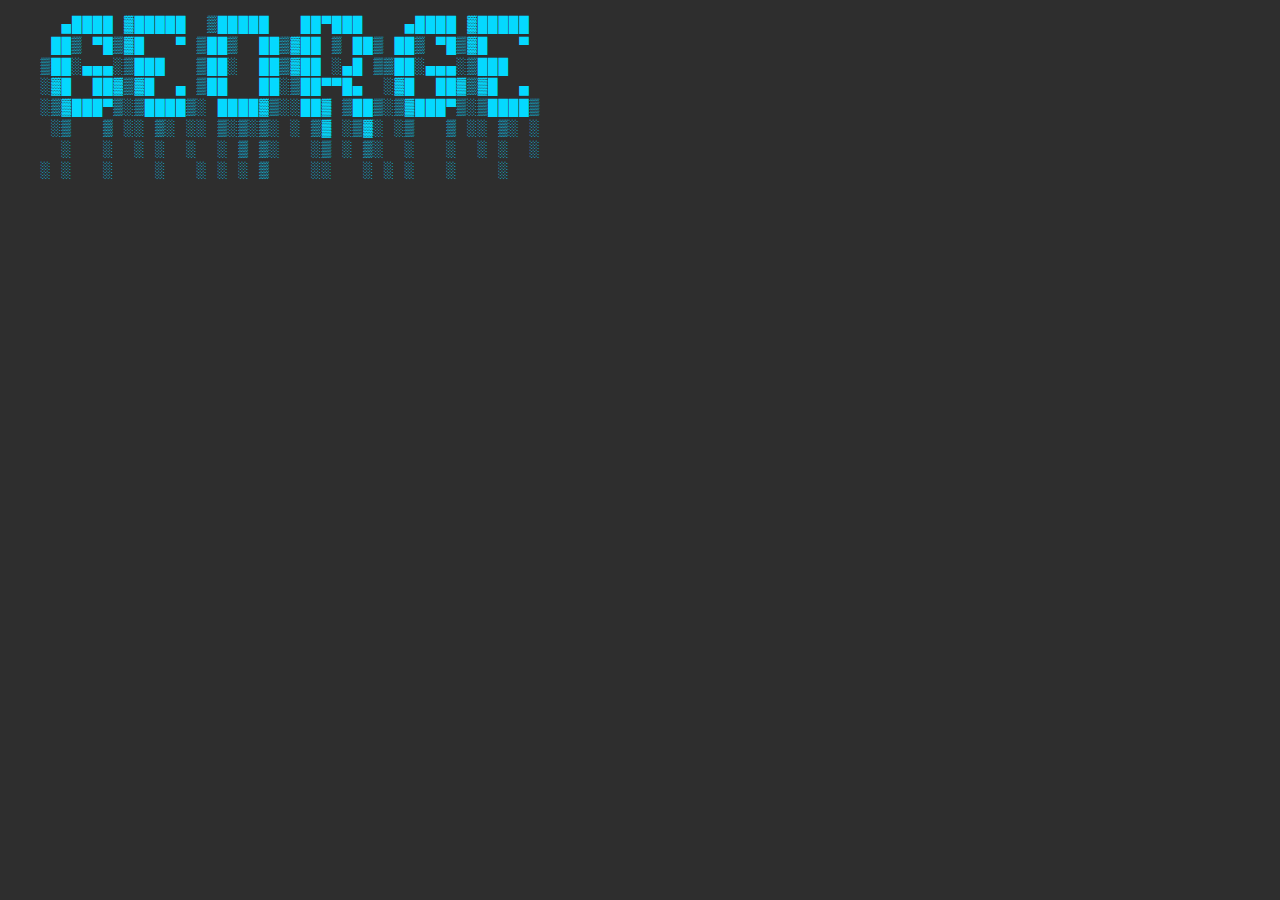
<file: index.html>
<!DOCTYPE html><html><head>
   <title>George - Cybersecurity</title>
   <meta name="description" content="Cybersecurity Professional">
   <meta name="keywords" content="Cybersecurity">
   <meta name="author" content="George"> 
  <meta charset="utf-8">
  <meta http-equiv="X-UA-Compatible" content="IE=edge">
  <meta name="viewport" content="width=device-width, initial-scale=1">
  <title>George| PenTest Terminal</title>
  <link rel="stylesheet" type="text/css" media="screen" href="css/style.css">
  <link rel="icon" type="image/x-icon" href="images/fav-icon.png">

  </head>
  <body>
    <div id="terminal">
      <a id="before"></a>
    </div>
    <div id="command" onclick="$('texter').focus();">
      <textarea type="text" id="texter" onkeyup="typeIt(this, event)" onkeydown="typeIt(this, event); 
                   moveIt(this.value.length, event)" onkeypress="typeIt(this, event);" autofocus=""></textarea>
      <div id="liner">
        <span id="typer"></span><b class="cursor" id="cursor">█</b>
      </div>
    </div>
    <script src="js/caret.js"></script>
    <script src="js/commands.js"></script>
    <script src="js/main.js"></script>
</body></html>
</file>
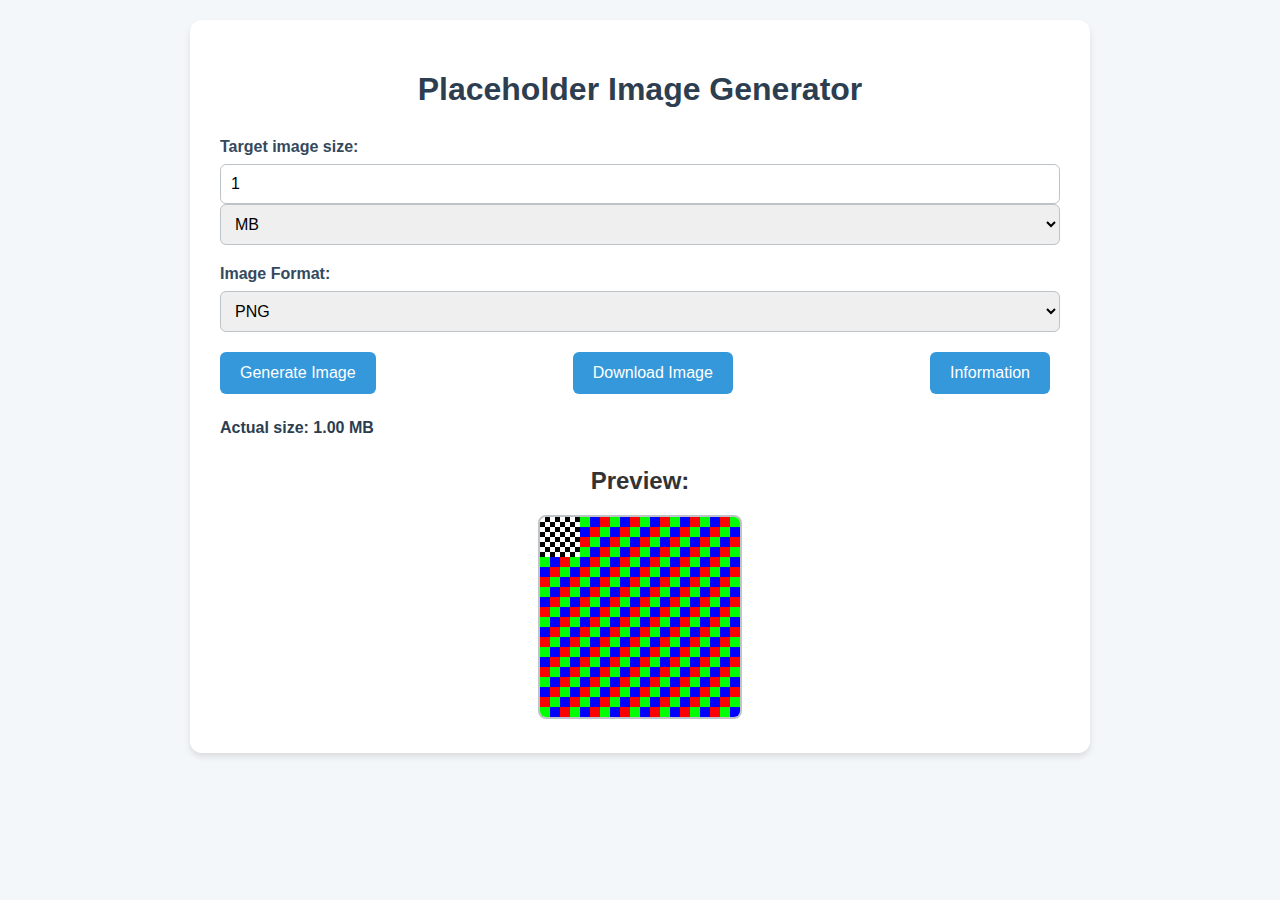
<file: image_gen.html>
<!DOCTYPE html>
<html lang="en">
<head>
    <meta charset="UTF-8">
    <meta name="viewport" content="width=device-width, initial-scale=1.0">
    <title>Placeholder Image Generator</title>
    <style>
        body {
            font-family: 'Segoe UI', Tahoma, Geneva, Verdana, sans-serif;
            max-width: 900px;
            margin: 0 auto;
            padding: 20px;
            background-color: #f4f7f9;
            color: #333;
        }
        .container {
            background-color: white;
            border-radius: 12px;
            padding: 30px;
            box-shadow: 0 4px 6px rgba(0,0,0,0.1);
        }
        h1 {
            color: #2c3e50;
            text-align: center;
            margin-bottom: 30px;
        }
        .input-group {
            margin-bottom: 20px;
        }
        label {
            display: block;
            margin-bottom: 8px;
            color: #34495e;
            font-weight: bold;
        }
        input, select {
            width: 100%;
            padding: 10px;
            border: 1px solid #bdc3c7;
            border-radius: 6px;
            box-sizing: border-box;
            font-size: 16px;
        }
        button {
            background-color: #3498db;
            color: white;
            padding: 12px 20px;
            border: none;
            border-radius: 6px;
            cursor: pointer;
            font-size: 16px;
            transition: background-color 0.3s;
            margin-right: 10px;
            margin-bottom: 10px;
        }
        button:hover {
            background-color: #2980b9;
        }
        #previewContainer {
            text-align: center;
            margin-top: 30px;
        }
        #previewCanvas {
            max-width: 100%;
            height: auto;
            border: 2px solid #bdc3c7;
            border-radius: 8px;
        }
        #sizeInfo {
            margin-top: 15px;
            font-weight: bold;
            color: #2c3e50;
        }
        .button-group {
            display: flex;
            flex-wrap: wrap;
            justify-content: space-between;
        }
        #infoModal {
            display: none;
            position: fixed;
            z-index: 1;
            left: 0;
            top: 0;
            width: 100%;
            height: 100%;
            overflow: auto;
            background-color: rgba(0,0,0,0.4);
        }
        .modal-content {
            background-color: #fefefe;
            margin: 5% auto;
            padding: 20px;
            border: 1px solid #888;
            width: 90%;
            max-width: 800px;
            border-radius: 8px;
            max-height: 80vh;
            overflow-y: auto;
        }
        .close {
            color: #aaa;
            float: right;
            font-size: 28px;
            font-weight: bold;
            cursor: pointer;
        }
        .close:hover,
        .close:focus {
            color: black;
            text-decoration: none;
            cursor: pointer;
        }
        .info-section {
            margin-bottom: 20px;
        }
        .info-section h3 {
            color: #2c3e50;
        }
    </style>
</head>
<body>
    <div class="container">
        <h1>Placeholder Image Generator</h1>
        
        <div class="input-group">
            <label for="sizeInput">Target image size:</label>
            <input type="number" id="sizeInput" min="0.1" value="1" step="0.1">
            <select id="unitSelect">
                <option value="KB">KB</option>
                <option value="MB" selected>MB</option>
                <option value="GB">GB</option>
            </select>
        </div>
        
        <div class="input-group">
            <label for="formatSelect">Image Format:</label>
            <select id="formatSelect">
                <option value="png">PNG</option>
                <option value="jpeg">JPEG</option>
            </select>
        </div>
        
        <div class="button-group">
            <button onclick="generateImage()">Generate Image</button>
            <button onclick="downloadImage()" id="downloadButton" disabled>Download Image</button>
            <button onclick="showInfo()">Information</button>
        </div>
        
        <div id="sizeInfo"></div>
        
        <div id="previewContainer">
            <h2>Preview:</h2>
            <canvas id="previewCanvas"></canvas>
        </div>
    </div>

    <div id="infoModal">
        <div class="modal-content">
            <span class="close" onclick="closeInfo()">&times;</span>
            <h2>Information</h2>
            
            <div class="info-section">
                <h3>Use Cases</h3>
                <ul>
                    <li>Test avatar size limits for user profile uploads</li>
                    <li>Verify file size restrictions in content management systems</li>
                    <li>Create placeholder images for web design mockups</li>
                    <li>Test image upload functionality in web applications</li>
                    <li>Generate sample images for email attachment size testing</li>
                </ul>
            </div>

            <div class="info-section">
                <h3>Understanding Image Sizes</h3>
                <p>This tool aims to generate images close to your desired size. However, due to the intricacies of computer file storage and reporting mechanisms, there might be slight variations. Here's a more technical breakdown:</p>
                <ul>
                    <li><strong>File System Allocation:</strong> Computers allocate space for files in fixed-size "clusters" or "blocks." A block is the smallest unit of disk space that can be allocated to a file. Even if your image file's actual size is smaller than a block, the entire block is reserved. For example, if the block size is 4 KB, a 1 KB file will occupy 4 KB on disk, thus making the "Size on Disk" larger than the actual file size.</li>
                    <li><strong>Rounding and Reporting:</strong> Operating systems typically report file sizes in kilobytes (KB) or megabytes (MB), often rounding to two decimal places. This rounding can introduce small discrepancies in the reported size. For instance, a file that is exactly 1024 bytes (1 KB) may be displayed as 1.00 KB, while a file that is 1030 bytes might still be shown as 1.00 KB due to rounding conventions.</li>
                    <li><strong>Image Format Overhead:</strong> Image formats such as PNG and JPEG include additional data beyond the pixel data. This includes headers, metadata (like EXIF data), and potentially padding for alignment. These overheads add a small amount of extra data to the file, which contributes to the difference between the raw pixel data size and the actual file size.</li>
                    <li><strong>Compression Algorithms:</strong> Different image formats use various compression algorithms that affect the final file size. For example, PNG uses lossless compression, while JPEG uses lossy compression, leading to variations in file sizes even for the same image content.</li>
                    <li><strong>Filesystem Overhead:</strong> Beyond block allocation, filesystems may add their own metadata to files, such as timestamps, permissions, and other attributes. This can slightly increase the "Size on Disk" compared to the actual data size.</li>
                </ul>
                <p>For example, a 1 KB (1024 bytes) image may be reported as 1.00 KB (1024 bytes), but its "Size on Disk" might be 4.00 KB (4096 bytes) due to the file system's block size. Despite these variations, the tool strives to create an image as close as possible to your target size, but these technical factors can cause minor deviations.</p>
            </div>
            
            <div class="info-section">
                <h3>How This Tool Works</h3>
                <p>This tool generates a placeholder image by employing the following steps:</p>
                <ol>
                    <li><strong>Checkerboard Pattern Generation:</strong> The tool creates a checkerboard pattern using predefined colors. The pattern size and complexity can be adjusted to influence the image's data size.</li>
                    <li><strong>Dimension Adjustment:</strong> The tool calculates appropriate image dimensions to achieve the target file size. It iteratively refines the dimensions to match the desired size as closely as possible.</li>
                    <li><strong>Padding Data Addition:</strong> If the image's data size is slightly less than the target size, the tool appends padding bytes to reach the exact requested file size. This padding ensures the file meets the specified size precisely.</li>
                    <li><strong>Format Conversion:</strong> The tool converts the generated image into the selected format (PNG or JPEG). Each format has its own compression algorithms and overhead, which can slightly affect the final file size.</li>
                    <li><strong>Validation and Adjustment:</strong> The tool validates the generated file's size and, if necessary, makes further adjustments to ensure it meets the target size. This might involve tweaking the pattern, dimensions, or adding more padding data.</li>
                </ol>
                <p>The tool aims to create an image that adheres to the specified size as closely as possible. However, exact sizes may not always be achievable due to inherent constraints of image formats, compression algorithms, and file system allocations.</p>
            </div>
            
            <div class="info-section">
                <h3>Technical Details</h3>
                <p>Here are some additional technical details about how the tool operates:</p>
                <ul>
                    <li><strong>Color Space:</strong> The tool uses the RGB color space to generate the checkerboard pattern. Different colors can slightly affect the file size due to varying levels of compression efficiency.</li>
                    <li><strong>Resolution and DPI:</strong> The tool sets a default DPI (dots per inch) for the generated images, which can influence the perceived quality but generally doesn't affect the file size significantly.</li>
                    <li><strong>Data URI Conversion:</strong> The generated image is initially created as a data URI, which is then converted to a Blob for further processing and size adjustment.</li>
                    <li><strong>Error Handling:</strong> The tool includes mechanisms to handle potential errors during image generation, such as exceeding maximum dimensions or encountering unsupported formats.</li>
                </ul>
            </div>            
        </div>
    </div>

    <script>
        const CONFIG = {
            corner_cubicle: {
                colors: [[255, 255, 255], [0, 0, 0]],
                size_percentage: 0.025,
            },
            main_cubicle: {
                colors: [[255, 0, 0], [0, 255, 0], [0, 0, 255]],
                size: 50,
            }
        };

        const canvas = document.getElementById('previewCanvas');
        const ctx = canvas.getContext('2d');
        let generatedImageData = null;
        let actualSize = 0;

        function createCheckerboardImage(targetSize, imgFormat) {
            const cornerColors = CONFIG.corner_cubicle.colors;
            const mainColors = CONFIG.main_cubicle.colors;

            // Set minimum dimensions to ensure visibility
            let width = height = Math.max(100, Math.floor(Math.sqrt(targetSize * 10)));

            let cornerSquareSize = Math.max(5, Math.floor(CONFIG.corner_cubicle.size_percentage * Math.min(width, height)));
            let squareSize = Math.max(10, 2 * cornerSquareSize);

            const cornerAreaSquares = 8;
            let cornerAreaSize = cornerAreaSquares * cornerSquareSize;

            const maxCornerArea = 0.2 * Math.min(width, height);
            if (cornerAreaSize > maxCornerArea) {
                cornerSquareSize = Math.max(5, Math.floor(maxCornerArea / 8));
                squareSize = Math.max(10, 2 * cornerSquareSize);
                cornerAreaSize = cornerAreaSquares * cornerSquareSize;
            }

            width = Math.max(cornerAreaSize + squareSize, Math.floor((width - cornerAreaSize) / squareSize) * squareSize + cornerAreaSize);
            height = Math.max(cornerAreaSize + squareSize, Math.floor((height - cornerAreaSize) / squareSize) * squareSize + cornerAreaSize);

            canvas.width = width;
            canvas.height = height;

            // Draw corner cubicles
            for (let y = 0; y < cornerAreaSize; y += cornerSquareSize) {
                for (let x = 0; x < cornerAreaSize; x += cornerSquareSize) {
                    const color = cornerColors[(x / cornerSquareSize + y / cornerSquareSize) % cornerColors.length];
                    ctx.fillStyle = `rgb(${color[0]}, ${color[1]}, ${color[2]})`;
                    ctx.fillRect(x, y, cornerSquareSize, cornerSquareSize);
                }
            }

            // Draw main cubicles
            for (let y = 0; y < height; y += squareSize) {
                for (let x = 0; x < width; x += squareSize) {
                    if (x < cornerAreaSize && y < cornerAreaSize) continue;
                    const color = mainColors[((x / squareSize + y / squareSize) % mainColors.length)];
                    ctx.fillStyle = `rgb(${color[0]}, ${color[1]}, ${color[2]})`;
                    ctx.fillRect(x, y, squareSize, squareSize);
                }
            }

            return canvas.toDataURL(`image/${imgFormat}`);
        }

        function dataURItoBlob(dataURI) {
            const byteString = atob(dataURI.split(',')[1]);
            const mimeString = dataURI.split(',')[0].split(':')[1].split(';')[0];
            const ab = new ArrayBuffer(byteString.length);
            const ia = new Uint8Array(ab);
            for (let i = 0; i < byteString.length; i++) {
                ia[i] = byteString.charCodeAt(i);
            }
            return new Blob([ab], {type: mimeString});
        }

        function adjustImageSize(blob, targetSize) {
            const currentSize = blob.size;
            const diff = targetSize - currentSize;
            
            if (diff === 0) return blob;

            const paddingData = new Uint8Array(Math.abs(diff));
            return new Blob([blob, paddingData], {type: blob.type});
        }

        async function generateImage() {
            const sizeInput = parseFloat(document.getElementById('sizeInput').value);
            const unit = document.getElementById('unitSelect').value;
            const format = document.getElementById('formatSelect').value;
            
            const sizeMultiplier = { 'KB': 1024, 'MB': 1024 * 1024, 'GB': 1024 * 1024 * 1024 };
            let targetSize = Math.floor(sizeInput * sizeMultiplier[unit]);

            let currentSize = 0;
            let attempts = 0;
            const maxAttempts = 20;

            while (currentSize !== targetSize && attempts < maxAttempts) {
                generatedImageData = createCheckerboardImage(targetSize, format);
                let blob = dataURItoBlob(generatedImageData);
                blob = adjustImageSize(blob, targetSize);
                currentSize = blob.size;

                if (currentSize === targetSize) {
                    generatedImageData = URL.createObjectURL(blob);
                    break;
                }

                targetSize += (targetSize - currentSize);
                attempts++;
            }

            actualSize = currentSize;

            // Update preview
            const img = new Image();
            img.onload = function() {
                canvas.width = 200;
                canvas.height = 200;
                ctx.drawImage(img, 0, 0, img.width, img.height, 0, 0, canvas.width, canvas.height);
            }
            img.src = generatedImageData;

            // Enable download button and show size info
            document.getElementById('downloadButton').disabled = false;
            document.getElementById('sizeInfo').textContent = `Actual size: ${(actualSize / sizeMultiplier[unit]).toFixed(2)} ${unit}`;
        }

        function downloadImage() {
            if (generatedImageData) {
                const sizeInput = document.getElementById('sizeInput').value;
                const unit = document.getElementById('unitSelect').value;
                const format = document.getElementById('formatSelect').value;

                const link = document.createElement('a');
                link.download = `placeholder_${sizeInput}${unit}.${format}`;
                link.href = generatedImageData;
                link.click();
            }
        }

        function showInfo() {
            document.getElementById('infoModal').style.display = 'block';
        }

        function closeInfo() {
            document.getElementById('infoModal').style.display = 'none';
        }

        // Close the modal when clicking outside of it
        window.onclick = function(event) {
            if (event.target == document.getElementById('infoModal')) {
                closeInfo();
            }
        }

        // Initial generation
        generateImage();
    </script>
</body>
</html>
</file>
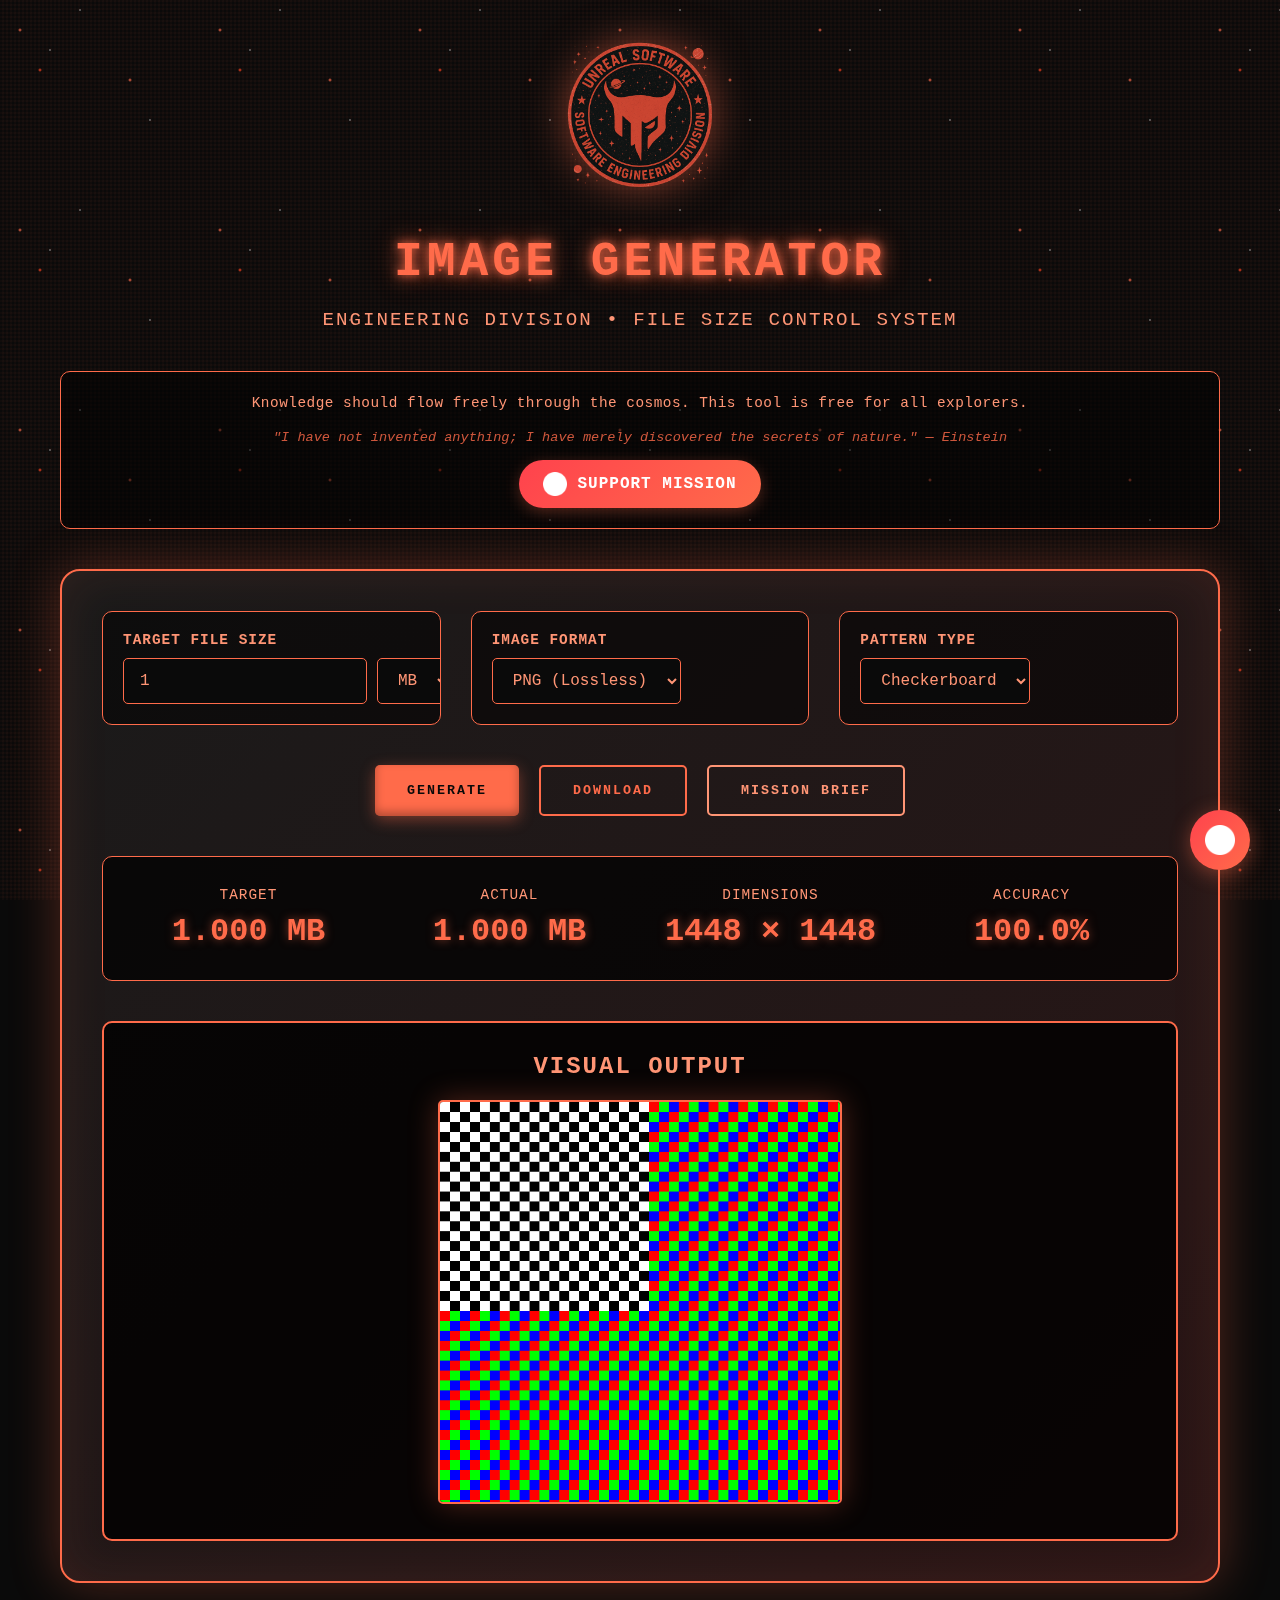
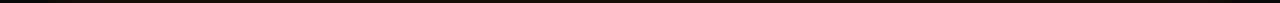
<file: placeholder-image-generator.html>
<!DOCTYPE html>
<html lang="en">
<head>
    <meta charset="UTF-8">
    <meta name="viewport" content="width=device-width, initial-scale=1.0">
    <title>Unreal Software - Placeholder Image Generator</title>
    <style>
        * {
            margin: 0;
            padding: 0;
            box-sizing: border-box;
        }

        body {
            font-family: 'Courier New', monospace;
            background: #0a0a0a;
            min-height: 100vh;
            color: #ff6b4a;
            overflow-x: hidden;
            position: relative;
        }

        /* Animated starfield background */
        body::before {
            content: '';
            position: fixed;
            top: 0;
            left: 0;
            width: 100%;
            height: 100%;
            background-image: 
                radial-gradient(2px 2px at 20px 30px, #ff6b4a, transparent),
                radial-gradient(2px 2px at 40px 70px, #ff4521, transparent),
                radial-gradient(1px 1px at 50px 50px, white, transparent),
                radial-gradient(1px 1px at 80px 10px, white, transparent),
                radial-gradient(2px 2px at 130px 80px, #ff6b4a, transparent),
                radial-gradient(1px 1px at 150px 120px, white, transparent);
            background-repeat: repeat;
            background-size: 200px 200px;
            animation: stars 200s linear infinite;
            z-index: -1;
        }

        @keyframes stars {
            from { transform: translateY(0); }
            to { transform: translateY(-2000px); }
        }

        /* Grid overlay effect */
        body::after {
            content: '';
            position: fixed;
            top: 0;
            left: 0;
            width: 100%;
            height: 100%;
            background-image: 
                repeating-linear-gradient(0deg, transparent, transparent 2px, rgba(255, 107, 74, 0.03) 2px, rgba(255, 107, 74, 0.03) 4px),
                repeating-linear-gradient(90deg, transparent, transparent 2px, rgba(255, 107, 74, 0.03) 2px, rgba(255, 107, 74, 0.03) 4px);
            z-index: -1;
        }

        .container {
            max-width: 1200px;
            margin: 0 auto;
            padding: 20px;
            position: relative;
            z-index: 1;
        }

        /* Header with logo */
        .header {
            text-align: center;
            margin-bottom: 40px;
            position: relative;
        }

        .logo {
            width: 150px;
            height: 150px;
            margin: 20px auto;
            filter: drop-shadow(0 0 20px rgba(255, 107, 74, 0.5));
            animation: float 3s ease-in-out infinite;
        }

        /* Support section */
        .support-section {
            margin: 30px 0;
            padding: 20px;
            background: rgba(0, 0, 0, 0.5);
            border: 1px solid #ff6b4a;
            border-radius: 10px;
            text-align: center;
            position: relative;
            overflow: hidden;
        }

        .support-section::before {
            content: '';
            position: absolute;
            top: 0;
            left: -100%;
            width: 100%;
            height: 1px;
            background: linear-gradient(90deg, transparent, #ff6b4a, transparent);
            animation: scan 4s linear infinite;
        }

        .support-text {
            color: #ff9575;
            margin-bottom: 15px;
            font-size: 0.9em;
            line-height: 1.6;
            letter-spacing: 0.5px;
        }

        .philosophy-quote {
            font-style: italic;
            color: #ff6b4a;
            margin: 15px 0;
            font-size: 0.85em;
            opacity: 0.8;
        }

        .patreon-button {
            display: inline-flex;
            align-items: center;
            gap: 10px;
            padding: 12px 24px;
            background: linear-gradient(135deg, #ff424d, #ff6b4a);
            color: white;
            text-decoration: none;
            border-radius: 25px;
            font-weight: bold;
            text-transform: uppercase;
            letter-spacing: 1px;
            transition: all 0.3s ease;
            box-shadow: 0 4px 15px rgba(255, 107, 74, 0.3);
        }

        .patreon-button:hover {
            transform: translateY(-2px);
            box-shadow: 0 6px 20px rgba(255, 107, 74, 0.5);
            background: linear-gradient(135deg, #ff6b4a, #ff9575);
        }

        .patreon-button img {
            width: 24px;
            height: 24px;
            filter: brightness(0) invert(1);
        }

        /* Floating support button */
        .floating-support {
            position: fixed;
            bottom: 30px;
            right: 30px;
            z-index: 999;
        }

        .floating-patreon {
            width: 60px;
            height: 60px;
            background: linear-gradient(135deg, #ff424d, #ff6b4a);
            border-radius: 50%;
            display: flex;
            align-items: center;
            justify-content: center;
            box-shadow: 0 4px 20px rgba(255, 107, 74, 0.4);
            transition: all 0.3s ease;
            animation: pulse 2s ease-in-out infinite;
            text-decoration: none;
        }

        .floating-patreon:hover {
            transform: scale(1.1);
            box-shadow: 0 6px 30px rgba(255, 107, 74, 0.6);
        }

        .floating-patreon img {
            width: 30px;
            height: 30px;
            filter: brightness(0) invert(1);
        }

        @keyframes pulse {
            0%, 100% { transform: scale(1); }
            50% { transform: scale(1.05); }
        }

        .floating-tooltip {
            position: absolute;
            bottom: 70px;
            right: 0;
            background: #1a1a1a;
            color: #ff9575;
            padding: 10px 15px;
            border-radius: 5px;
            border: 1px solid #ff6b4a;
            white-space: nowrap;
            opacity: 0;
            pointer-events: none;
            transition: opacity 0.3s ease;
            font-size: 0.9em;
        }

        .floating-support:hover .floating-tooltip {
            opacity: 1;
        }

        @keyframes float {
            0%, 100% { transform: translateY(0); }
            50% { transform: translateY(-10px); }
        }

        h1 {
            font-size: 3em;
            text-transform: uppercase;
            letter-spacing: 4px;
            margin: 20px 0;
            text-shadow: 
                0 0 10px rgba(255, 107, 74, 0.8),
                0 0 20px rgba(255, 107, 74, 0.6),
                0 0 30px rgba(255, 107, 74, 0.4);
            animation: glow 2s ease-in-out infinite alternate;
        }

        @keyframes glow {
            from { text-shadow: 0 0 10px rgba(255, 107, 74, 0.8), 0 0 20px rgba(255, 107, 74, 0.6), 0 0 30px rgba(255, 107, 74, 0.4); }
            to { text-shadow: 0 0 20px rgba(255, 107, 74, 0.8), 0 0 30px rgba(255, 107, 74, 0.6), 0 0 40px rgba(255, 107, 74, 0.4); }
        }

        .subtitle {
            font-size: 1.2em;
            color: #ff9575;
            text-transform: uppercase;
            letter-spacing: 2px;
            margin-bottom: 40px;
        }

        /* Main panel with retro-futuristic design */
        .main-panel {
            background: linear-gradient(135deg, #1a1a1a 0%, #2a1515 100%);
            border: 2px solid #ff6b4a;
            border-radius: 20px;
            padding: 40px;
            position: relative;
            overflow: hidden;
            box-shadow: 
                0 0 50px rgba(255, 107, 74, 0.3),
                inset 0 0 50px rgba(255, 107, 74, 0.1);
        }

        .main-panel::before {
            content: '';
            position: absolute;
            top: -2px;
            left: -2px;
            right: -2px;
            bottom: -2px;
            background: linear-gradient(45deg, #ff6b4a, #ff4521, #ff6b4a);
            border-radius: 20px;
            z-index: -1;
            animation: borderGlow 3s linear infinite;
        }

        @keyframes borderGlow {
            0%, 100% { opacity: 1; }
            50% { opacity: 0.5; }
        }

        /* Control sections */
        .controls {
            display: grid;
            grid-template-columns: repeat(auto-fit, minmax(280px, 1fr));
            gap: 30px;
            margin-bottom: 40px;
        }

        .control-group {
            background: rgba(0, 0, 0, 0.5);
            border: 1px solid #ff6b4a;
            border-radius: 10px;
            padding: 20px;
            position: relative;
            overflow: hidden;
        }

        .control-group::before {
            content: '';
            position: absolute;
            top: 0;
            left: -100%;
            width: 100%;
            height: 2px;
            background: linear-gradient(90deg, transparent, #ff6b4a, transparent);
            animation: scan 3s linear infinite;
        }

        @keyframes scan {
            0% { left: -100%; }
            100% { left: 100%; }
        }

        label {
            display: block;
            font-weight: bold;
            text-transform: uppercase;
            letter-spacing: 1px;
            margin-bottom: 10px;
            color: #ff9575;
            font-size: 0.9em;
        }

        .input-wrapper {
            display: flex;
            gap: 10px;
        }

        input[type="number"], select {
            flex: 1;
            padding: 12px 16px;
            background: #0a0a0a;
            border: 1px solid #ff6b4a;
            color: #ff9575;
            font-family: 'Courier New', monospace;
            font-size: 16px;
            border-radius: 5px;
            transition: all 0.3s ease;
        }

        input[type="number"]:focus, select:focus {
            outline: none;
            border-color: #ff9575;
            box-shadow: 0 0 10px rgba(255, 107, 74, 0.5);
            background: #1a0a0a;
        }

        select {
            cursor: pointer;
        }

        /* Buttons */
        .button-group {
            display: flex;
            flex-wrap: wrap;
            gap: 20px;
            justify-content: center;
            margin-bottom: 40px;
        }

        button {
            padding: 16px 32px;
            font-family: 'Courier New', monospace;
            font-weight: bold;
            text-transform: uppercase;
            letter-spacing: 2px;
            border: none;
            border-radius: 5px;
            cursor: pointer;
            position: relative;
            overflow: hidden;
            transition: all 0.3s ease;
        }

        .primary-btn {
            background: #ff6b4a;
            color: #0a0a0a;
            box-shadow: 
                0 4px 15px rgba(255, 107, 74, 0.4),
                inset 0 -4px 10px rgba(0, 0, 0, 0.3);
        }

        .primary-btn:hover {
            transform: translateY(-2px);
            box-shadow: 
                0 6px 20px rgba(255, 107, 74, 0.6),
                inset 0 -4px 10px rgba(0, 0, 0, 0.3);
        }

        .secondary-btn {
            background: transparent;
            color: #ff6b4a;
            border: 2px solid #ff6b4a;
        }

        .secondary-btn:hover {
            background: #ff6b4a;
            color: #0a0a0a;
            box-shadow: 0 0 20px rgba(255, 107, 74, 0.6);
        }

        .secondary-btn:disabled {
            opacity: 0.3;
            cursor: not-allowed;
        }

        .info-btn {
            background: transparent;
            color: #ff9575;
            border: 2px solid #ff9575;
        }

        .info-btn:hover {
            background: #ff9575;
            color: #0a0a0a;
            box-shadow: 0 0 20px rgba(255, 149, 117, 0.6);
        }

        /* Stats display */
        .stats {
            background: rgba(0, 0, 0, 0.7);
            border: 1px solid #ff6b4a;
            border-radius: 10px;
            padding: 30px;
            margin-bottom: 40px;
            display: grid;
            grid-template-columns: repeat(auto-fit, minmax(200px, 1fr));
            gap: 30px;
        }

        .stat-item {
            text-align: center;
            position: relative;
        }

        .stat-label {
            font-size: 0.9em;
            color: #ff9575;
            text-transform: uppercase;
            letter-spacing: 1px;
            margin-bottom: 10px;
        }

        .stat-value {
            font-size: 2em;
            font-weight: bold;
            color: #ff6b4a;
            text-shadow: 0 0 10px rgba(255, 107, 74, 0.5);
        }

        /* Preview section */
        .preview-container {
            background: rgba(0, 0, 0, 0.8);
            border: 2px solid #ff6b4a;
            border-radius: 10px;
            padding: 30px;
            text-align: center;
            position: relative;
        }

        .preview-container h2 {
            color: #ff9575;
            margin-bottom: 20px;
            text-transform: uppercase;
            letter-spacing: 2px;
        }

        #previewCanvas {
            max-width: 100%;
            height: auto;
            border: 2px solid #ff6b4a;
            border-radius: 5px;
            box-shadow: 0 0 30px rgba(255, 107, 74, 0.3);
            background: #0a0a0a;
        }

        /* Modal */
        .modal {
            display: none;
            position: fixed;
            z-index: 1000;
            left: 0;
            top: 0;
            width: 100%;
            height: 100%;
            background-color: rgba(0, 0, 0, 0.9);
            backdrop-filter: blur(10px);
        }

        .modal-content {
            background: linear-gradient(135deg, #1a1a1a 0%, #2a1515 100%);
            border: 2px solid #ff6b4a;
            margin: 5% auto;
            padding: 40px;
            width: 90%;
            max-width: 800px;
            max-height: 85vh;
            overflow-y: auto;
            border-radius: 20px;
            position: relative;
            box-shadow: 0 0 50px rgba(255, 107, 74, 0.5);
        }

        .close {
            position: absolute;
            right: 20px;
            top: 20px;
            font-size: 36px;
            color: #ff6b4a;
            cursor: pointer;
            transition: all 0.3s ease;
        }

        .close:hover {
            transform: rotate(90deg);
            color: #ff9575;
        }

        .modal h2, .modal h3 {
            color: #ff6b4a;
            text-transform: uppercase;
            letter-spacing: 2px;
        }

        .modal h2 {
            text-align: center;
            margin-bottom: 30px;
            font-size: 2em;
        }

        .modal h3 {
            margin-top: 30px;
            margin-bottom: 15px;
            font-size: 1.2em;
        }

        .modal p, .modal li {
            color: #ff9575;
            line-height: 1.8;
        }

        .modal ul, .modal ol {
            margin-left: 20px;
        }

        .modal li {
            margin-bottom: 10px;
        }

        /* Loading spinner */
        .loading {
            display: none;
            position: fixed;
            top: 50%;
            left: 50%;
            transform: translate(-50%, -50%);
            z-index: 2000;
        }

        .loading-spinner {
            width: 60px;
            height: 60px;
            border: 3px solid rgba(255, 107, 74, 0.3);
            border-top: 3px solid #ff6b4a;
            border-radius: 50%;
            animation: spin 1s linear infinite;
        }

        @keyframes spin {
            0% { transform: rotate(0deg); }
            100% { transform: rotate(360deg); }
        }

        /* Progress bar */
        .progress-container {
            display: none;
            margin: 20px 0;
        }

        .progress-bar {
            width: 100%;
            height: 10px;
            background: rgba(0, 0, 0, 0.5);
            border: 1px solid #ff6b4a;
            border-radius: 5px;
            overflow: hidden;
            position: relative;
        }

        .progress-fill {
            height: 100%;
            background: linear-gradient(90deg, #ff4521, #ff6b4a, #ff9575);
            width: 0%;
            transition: width 0.3s ease;
            position: relative;
            overflow: hidden;
        }

        .progress-fill::after {
            content: '';
            position: absolute;
            top: 0;
            left: 0;
            bottom: 0;
            right: 0;
            background: linear-gradient(
                90deg,
                transparent,
                rgba(255, 255, 255, 0.3),
                transparent
            );
            animation: shimmer 1.5s infinite;
        }

        @keyframes shimmer {
            0% { transform: translateX(-100%); }
            100% { transform: translateX(100%); }
        }

        /* Responsive */
        @media (max-width: 768px) {
            h1 { font-size: 2em; }
            .logo { width: 100px; height: 100px; }
            .controls { grid-template-columns: 1fr; }
            .button-group { flex-direction: column; }
            button { width: 100%; }
            .stats { grid-template-columns: 1fr 1fr; }
            .support-section { margin: 20px -10px; padding: 15px; }
            .support-text { font-size: 0.85em; }
            .philosophy-quote { font-size: 0.8em; }
            .floating-support { bottom: 20px; right: 20px; }
            .floating-patreon { width: 50px; height: 50px; }
            .floating-patreon img { width: 25px; height: 25px; }
        }

        /* Custom scrollbar */
        ::-webkit-scrollbar {
            width: 10px;
        }

        ::-webkit-scrollbar-track {
            background: #0a0a0a;
            border: 1px solid #ff6b4a;
        }

        ::-webkit-scrollbar-thumb {
            background: #ff6b4a;
            border-radius: 5px;
        }

        ::-webkit-scrollbar-thumb:hover {
            background: #ff9575;
        }
    </style>
</head>
<body>
    <div class="container">
        <div class="header">
            <img src="images/logo.png" alt="Unreal Software" class="logo">
            <h1>Image Generator</h1>
            <p class="subtitle">Engineering Division • File Size Control System</p>
            
            <div class="support-section">
                <p class="support-text">
                    Knowledge should flow freely through the cosmos. This tool is free for all explorers.
                </p>
                <p class="philosophy-quote">
                    "I have not invented anything; I have merely discovered the secrets of nature." — Einstein
                </p>
                <a href="https://www.patreon.com/GeoQuasar" target="_blank" rel="noopener noreferrer" class="patreon-button">
                    <img src="images/patreon.png" alt="Patreon">
                    Support Mission
                </a>
            </div>
        </div>
        
        <div class="main-panel">
            <div class="controls">
                <div class="control-group">
                    <label for="sizeInput">Target File Size</label>
                    <div class="input-wrapper">
                        <input type="number" id="sizeInput" min="0.001" value="1" step="0.1">
                        <select id="unitSelect">
                            <option value="KB">KB</option>
                            <option value="MB" selected>MB</option>
                            <option value="GB">GB</option>
                        </select>
                    </div>
                </div>
                
                <div class="control-group">
                    <label for="formatSelect">Image Format</label>
                    <select id="formatSelect">
                        <option value="png">PNG (Lossless)</option>
                        <option value="jpeg">JPEG (Lossy)</option>
                        <option value="webp">WebP (Modern)</option>
                    </select>
                </div>

                <div class="control-group">
                    <label for="patternSelect">Pattern Type</label>
                    <select id="patternSelect">
                        <option value="checkerboard">Checkerboard</option>
                        <option value="gradient">Gradient</option>
                        <option value="noise">Random Noise</option>
                        <option value="solid">Solid Color</option>
                    </select>
                </div>
            </div>
            
            <div class="button-group">
                <button class="primary-btn" onclick="generateImage()">
                    Generate
                </button>
                <button class="secondary-btn" id="downloadButton" onclick="downloadImage()" disabled>
                    Download
                </button>
                <button class="info-btn" onclick="showInfo()">
                    Mission Brief
                </button>
            </div>

            <div class="progress-container" id="progressContainer">
                <div class="progress-bar">
                    <div class="progress-fill" id="progressFill"></div>
                </div>
            </div>
            
            <div class="stats" id="statsContainer" style="display: none;">
                <div class="stat-item">
                    <div class="stat-label">Target</div>
                    <div class="stat-value" id="targetSizeDisplay">-</div>
                </div>
                <div class="stat-item">
                    <div class="stat-label">Actual</div>
                    <div class="stat-value" id="actualSizeDisplay">-</div>
                </div>
                <div class="stat-item">
                    <div class="stat-label">Dimensions</div>
                    <div class="stat-value" id="dimensionsDisplay">-</div>
                </div>
                <div class="stat-item">
                    <div class="stat-label">Accuracy</div>
                    <div class="stat-value" id="accuracyDisplay">-</div>
                </div>
            </div>
            
            <div class="preview-container">
                <h2>Visual Output</h2>
                <canvas id="previewCanvas" width="400" height="400"></canvas>
            </div>
        </div>
    </div>

    <!-- Information Modal -->
    <div id="infoModal" class="modal">
        <div class="modal-content">
            <span class="close" onclick="closeInfo()">&times;</span>
            <h2>Mission Brief</h2>
            
            <h3>Primary Objectives</h3>
            <ul>
                <li>Generate placeholder images with precise file size specifications</li>
                <li>Test upload limits across various systems and platforms</li>
                <li>Create standardized test assets for development pipelines</li>
                <li>Verify server-side file restrictions and limitations</li>
                <li>Debug image processing and storage systems</li>
            </ul>

            <h3>Technical Specifications</h3>
            <ul>
                <li><strong>Pattern Generation:</strong> Multiple algorithms for different compression characteristics</li>
                <li><strong>Size Control:</strong> Precision targeting with dynamic adjustment systems</li>
                <li><strong>Format Support:</strong> PNG, JPEG, and WebP with optimized encoding</li>
                <li><strong>Validation:</strong> Real-time accuracy verification and adjustment</li>
            </ul>

            <h3>Pattern Analysis</h3>
            <ul>
                <li><strong>Checkerboard:</strong> Optimal for compression testing with predictable patterns</li>
                <li><strong>Gradient:</strong> Smooth transitions for moderate file sizes</li>
                <li><strong>Random Noise:</strong> Maximum entropy for stress testing</li>
                <li><strong>Solid Color:</strong> Minimal size for baseline measurements</li>
            </ul>

            <h3>Operational Guidelines</h3>
            <ul>
                <li>Select target file size and unit of measurement</li>
                <li>Choose appropriate image format for your use case</li>
                <li>Select pattern type based on compression requirements</li>
                <li>Generate and verify output specifications</li>
                <li>Download for immediate deployment</li>
            </ul>

            <h3>System Requirements</h3>
            <ul>
                <li>Modern web browser with HTML5 Canvas support</li>
                <li>JavaScript enabled for processing algorithms</li>
                <li>Sufficient memory for large file generation</li>
            </ul>

            <h3>Mission Support</h3>
            <p>This tool is provided free to all engineers and explorers, following the principle that knowledge and tools should be accessible to everyone. As Einstein believed, we merely discover the secrets of nature that already exist.</p>
            <p>If you find this tool valuable in your work, consider supporting its continued development and the creation of more free tools through <a href="https://www.patreon.com/GeoQuasar" target="_blank" style="color: #ff9575;">Patreon</a>.</p>
        </div>
    </div>

    <!-- Loading Spinner -->
    <div class="loading" id="loadingSpinner">
        <div class="loading-spinner"></div>
    </div>

    <!-- Floating Support Button -->
    <div class="floating-support">
        <a href="https://www.patreon.com/GeoQuasar" target="_blank" rel="noopener noreferrer" class="floating-patreon">
            <img src="images/patreon.png" alt="Support on Patreon">
        </a>
        <div class="floating-tooltip">Support free knowledge</div>
    </div>

    <script>
        const canvas = document.getElementById('previewCanvas');
        const ctx = canvas.getContext('2d');
        let generatedBlob = null;
        let imageDataUrl = null;

        // Pattern generation functions
        function generateCheckerboard(width, height) {
            canvas.width = width;
            canvas.height = height;
            
            // Configuration based on the original pattern
            const cornerColors = [[255, 255, 255], [0, 0, 0]]; // White and black
            const mainColors = [[255, 0, 0], [0, 255, 0], [0, 0, 255]]; // RGB
            
            // Calculate square sizes
            const squareSize = Math.max(10, Math.floor(Math.min(width, height) / 40));
            
            // Black and white checkerboard extends to the middle of the image
            const cornerAreaWidth = Math.floor(width / 2);
            const cornerAreaHeight = Math.floor(height / 2);
            
            // Draw black and white checkerboard in top-left quadrant
            for (let y = 0; y < cornerAreaHeight; y += squareSize) {
                for (let x = 0; x < cornerAreaWidth; x += squareSize) {
                    const colorIndex = ((Math.floor(x / squareSize)) + (Math.floor(y / squareSize))) % 2;
                    const color = cornerColors[colorIndex];
                    ctx.fillStyle = `rgb(${color[0]}, ${color[1]}, ${color[2]})`;
                    ctx.fillRect(x, y, squareSize, squareSize);
                }
            }
            
            // Draw RGB pattern in the remaining areas
            for (let y = 0; y < height; y += squareSize) {
                for (let x = 0; x < width; x += squareSize) {
                    // Skip the top-left quadrant (black/white area)
                    if (x < cornerAreaWidth && y < cornerAreaHeight) continue;
                    
                    const colorIndex = ((Math.floor(x / squareSize)) + (Math.floor(y / squareSize))) % mainColors.length;
                    const color = mainColors[colorIndex];
                    ctx.fillStyle = `rgb(${color[0]}, ${color[1]}, ${color[2]})`;
                    ctx.fillRect(x, y, squareSize, squareSize);
                }
            }
        }

        function generateGradient(width, height) {
            canvas.width = width;
            canvas.height = height;
            
            const gradient = ctx.createLinearGradient(0, 0, width, height);
            gradient.addColorStop(0, '#ff6b4a');
            gradient.addColorStop(0.25, '#ff4521');
            gradient.addColorStop(0.5, '#ff9575');
            gradient.addColorStop(0.75, '#ff4521');
            gradient.addColorStop(1, '#ff6b4a');
            
            ctx.fillStyle = gradient;
            ctx.fillRect(0, 0, width, height);
        }

        function generateNoise(width, height) {
            canvas.width = width;
            canvas.height = height;
            
            const imageData = ctx.createImageData(width, height);
            const data = imageData.data;
            
            for (let i = 0; i < data.length; i += 4) {
                data[i] = Math.random() * 255;     // Red
                data[i + 1] = Math.random() * 255; // Green
                data[i + 2] = Math.random() * 255; // Blue
                data[i + 3] = 255;                 // Alpha
            }
            
            ctx.putImageData(imageData, 0, 0);
        }

        function generateSolid(width, height) {
            canvas.width = width;
            canvas.height = height;
            
            ctx.fillStyle = '#ff6b4a';
            ctx.fillRect(0, 0, width, height);
        }

        // Convert canvas to blob with specific format and quality
        async function canvasToBlob(format, quality = 0.92) {
            return new Promise((resolve) => {
                canvas.toBlob((blob) => {
                    resolve(blob);
                }, `image/${format}`, quality);
            });
        }

        // Adjust blob size by adding padding data
        async function adjustBlobSize(blob, targetSize) {
            const currentSize = blob.size;
            
            if (Math.abs(currentSize - targetSize) < 100) {
                return blob;
            }
            
            if (currentSize < targetSize) {
                // Add padding to increase size
                const paddingSize = targetSize - currentSize;
                const padding = new Uint8Array(paddingSize);
                for (let i = 0; i < paddingSize; i++) {
                    padding[i] = Math.floor(Math.random() * 256);
                }
                return new Blob([blob, padding], { type: blob.type });
            }
            
            return blob;
        }

        // Show progress
        function showProgress(percent) {
            const progressContainer = document.getElementById('progressContainer');
            const progressFill = document.getElementById('progressFill');
            
            progressContainer.style.display = 'block';
            progressFill.style.width = percent + '%';
        }

        function hideProgress() {
            document.getElementById('progressContainer').style.display = 'none';
        }

        // Main image generation function
        async function generateImage() {
            const sizeInput = parseFloat(document.getElementById('sizeInput').value);
            const unit = document.getElementById('unitSelect').value;
            const format = document.getElementById('formatSelect').value;
            const pattern = document.getElementById('patternSelect').value;
            
            // Show loading
            document.getElementById('loadingSpinner').style.display = 'block';
            showProgress(10);
            
            // Calculate target size in bytes
            const multipliers = { 'KB': 1024, 'MB': 1024 * 1024, 'GB': 1024 * 1024 * 1024 };
            const targetSize = Math.floor(sizeInput * multipliers[unit]);
            
            // Start with reasonable dimensions
            let width = Math.max(100, Math.floor(Math.sqrt(targetSize * 2)));
            let height = width;
            
            // Limit maximum dimensions
            const maxDimension = 4096;
            width = Math.min(width, maxDimension);
            height = Math.min(height, maxDimension);
            
            showProgress(30);
            
            // Generate pattern
            switch (pattern) {
                case 'checkerboard':
                    generateCheckerboard(width, height);
                    break;
                case 'gradient':
                    generateGradient(width, height);
                    break;
                case 'noise':
                    generateNoise(width, height);
                    break;
                case 'solid':
                    generateSolid(width, height);
                    break;
            }
            
            showProgress(50);
            
            // Convert to blob and adjust size
            let quality = format === 'jpeg' ? 0.92 : 1;
            let attempts = 0;
            const maxAttempts = 10;
            
            while (attempts < maxAttempts) {
                generatedBlob = await canvasToBlob(format, quality);
                
                if (Math.abs(generatedBlob.size - targetSize) < targetSize * 0.05) {
                    break;
                }
                
                if (generatedBlob.size < targetSize) {
                    generatedBlob = await adjustBlobSize(generatedBlob, targetSize);
                    break;
                } else {
                    // Reduce quality for JPEG or dimensions for other formats
                    if (format === 'jpeg' && quality > 0.1) {
                        quality -= 0.1;
                    } else {
                        width = Math.floor(width * 0.9);
                        height = Math.floor(height * 0.9);
                        
                        switch (pattern) {
                            case 'checkerboard':
                                generateCheckerboard(width, height);
                                break;
                            case 'gradient':
                                generateGradient(width, height);
                                break;
                            case 'noise':
                                generateNoise(width, height);
                                break;
                            case 'solid':
                                generateSolid(width, height);
                                break;
                        }
                    }
                }
                
                attempts++;
                showProgress(50 + (attempts / maxAttempts) * 40);
            }
            
            showProgress(90);
            
            // Create preview
            imageDataUrl = URL.createObjectURL(generatedBlob);
            const previewCanvas = document.getElementById('previewCanvas');
            const previewCtx = previewCanvas.getContext('2d');
            
            const img = new Image();
            img.onload = function() {
                const maxPreviewSize = 400;
                const scale = Math.min(maxPreviewSize / img.width, maxPreviewSize / img.height, 1);
                previewCanvas.width = img.width * scale;
                previewCanvas.height = img.height * scale;
                previewCtx.drawImage(img, 0, 0, previewCanvas.width, previewCanvas.height);
                
                // Update stats
                updateStats(targetSize, generatedBlob.size, img.width, img.height);
                
                // Enable download button
                document.getElementById('downloadButton').disabled = false;
                
                // Hide loading
                document.getElementById('loadingSpinner').style.display = 'none';
                hideProgress();
            };
            img.src = imageDataUrl;
            
            showProgress(100);
        }

        // Update statistics display
        function updateStats(targetSize, actualSize, width, height) {
            const multipliers = { 'KB': 1024, 'MB': 1024 * 1024, 'GB': 1024 * 1024 * 1024 };
            const unit = document.getElementById('unitSelect').value;
            const multiplier = multipliers[unit];
            
            document.getElementById('targetSizeDisplay').textContent = 
                (targetSize / multiplier).toFixed(3) + ' ' + unit;
            document.getElementById('actualSizeDisplay').textContent = 
                (actualSize / multiplier).toFixed(3) + ' ' + unit;
            document.getElementById('dimensionsDisplay').textContent = 
                width + ' × ' + height;
            
            const accuracy = (1 - Math.abs(targetSize - actualSize) / targetSize) * 100;
            document.getElementById('accuracyDisplay').textContent = 
                accuracy.toFixed(1) + '%';
            
            document.getElementById('statsContainer').style.display = 'grid';
        }

        // Download the generated image
        function downloadImage() {
            if (!generatedBlob || !imageDataUrl) return;
            
            const sizeInput = document.getElementById('sizeInput').value;
            const unit = document.getElementById('unitSelect').value;
            const format = document.getElementById('formatSelect').value;
            const pattern = document.getElementById('patternSelect').value;
            
            const link = document.createElement('a');
            link.download = `unreal_${sizeInput}${unit}_${pattern}.${format}`;
            link.href = imageDataUrl;
            link.click();
        }

        // Modal functions
        function showInfo() {
            document.getElementById('infoModal').style.display = 'block';
        }

        function closeInfo() {
            document.getElementById('infoModal').style.display = 'none';
        }

        // Close modal when clicking outside
        window.onclick = function(event) {
            const modal = document.getElementById('infoModal');
            if (event.target === modal) {
                closeInfo();
            }
        }

        // Initialize with a default image
        window.onload = function() {
            generateImage();
        };

        // Add keyboard shortcuts
        document.addEventListener('keydown', function(event) {
            if (event.key === 'Enter' && !event.shiftKey) {
                generateImage();
            } else if (event.key === 'Escape') {
                closeInfo();
            }
        });
    </script>
</body>
</html>
</file>
<file: css/style.css>
body {
  margin: 0;
  padding: 15px 20px;
  min-height: 99%;
  width: 100%;
  min-width: 550px;
  color: #04D9FF;
  background: #2E2E2E;
  font-family: cursor,monospace;
  overflow-x: hidden;
}

textarea, b {
  position: absolute;
  left: -1000px;
}

::selection, ::-moz-selection {
  color: #211830;
  background-color: #0290AA;
}

.cursor {
  font-size: 12px;
  color: #04D9FF;
  background-color: #04D9FF;
  position: relative;
  opacity: 1;
  height: 1.5em;
  width: 10px;
  transform: translateY(4px);
  overflow: hidden;
  text-indent: -5px;
  display: inline-block;
  animation: blinker 1s linear infinite;
}

@keyframes blinker {
  50% {
    opacity: 0;
  }
}

#command {
  cursor: text;
  height: 50px;
  color: #04D9FF;
}

#liner, #liner::before, #liner.password::before {
  line-height: 1.3em;
  margin-top: -2px;
}

#liner {
  animation: show 0.5s ease forwards;
  animation-delay: 1.2s;
  opacity: 0;
}

#liner::before {
  color: #04D9FF;
  content: "visitor@website.com:~$";
}

#liner.password::before {
  content: "Password:";
}

@keyframes show {
  from { opacity: 0; }
  to { opacity: 1; }
}

p, .no-animation, .margin {
  display: block;
  line-height: 1.3em;
  margin: 0;
  overflow: hidden;
  white-space: nowrap;
  letter-spacing: 0.05em;
}

p {
  animation: typing 0.5s steps(30, end);
}

.no-animation {
  animation: none;
}

.margin {
  margin-left: 20px;
}

@keyframes typing {
  from { width: 0; }
  to { width: 100%; }
}

.index, .color2, .command, .error, .white, .inherit, a, a:hover, a:focus {
  color: #DCDCCC;
}

.color2 {
  color: #76FF00;
}

.command {
  color: #76FF00;
  text-shadow: 0 0 5px #76FF00;
}

.error {
  color: #FF5555;
}

.white {
  color: #fff;
}

.inherit, a {
  color: inherit;
}

a {
  text-decoration: none;
}

a:hover {
  background: #73ABAD;
  color: #211830;
}

a:focus {
  outline: none;
}

/* Responsive styles */
@media (max-width: 600px) {
  body {
    padding: 10px;
  }

  #command {
    font-size: 14px;
  }

  .cursor {
    height: 1.2em;
    width: 8px;
    transform: translateY(3px);
  }

  p, .no-animation, .margin {
    line-height: 1.2em;
  }

  #liner::before, #liner.password::before {
    font-size: 14px;
  }
}

@media (max-width: 400px) {
  body {
    padding: 5px;
  }

  #command {
    font-size: 12px;
  }

  .cursor {
    height: 1em;
    width: 7px;
    transform: translateY(2px);
  }

  p, .no-animation, .margin {
    line-height: 1.1em;
  }

  #liner::before, #liner.password::before {
    font-size: 12px;
  }
}
</file>
